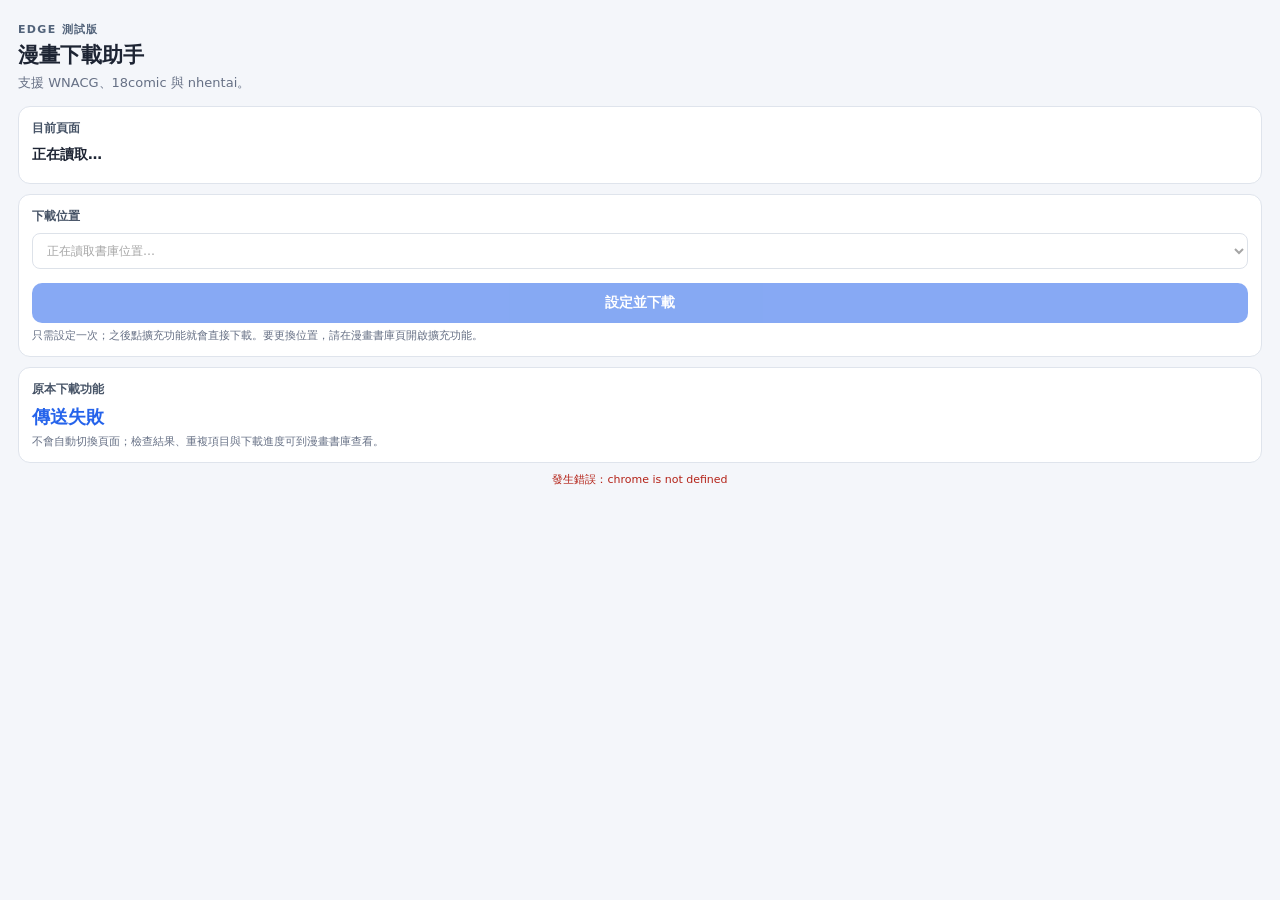
<file: edge-extension/popup.html>
<!doctype html>
<html lang="zh-Hant">
<head>
  <meta charset="utf-8">
  <meta name="viewport" content="width=device-width, initial-scale=1">
  <title>漫畫下載助手</title>
  <link rel="stylesheet" href="popup.css">
</head>
<body>
  <main>
    <header><span class="eyebrow">EDGE 測試版</span><h1>漫畫下載助手</h1><p>支援 WNACG、18comic 與 nhentai。</p></header>
    <section class="card">
      <h2>目前頁面</h2><p id="page-title" class="page-title">正在讀取…</p><p id="page-host" class="muted"></p>
    </section>
    <section class="card">
      <h2>下載位置</h2>
      <select id="root-select" disabled><option value="">正在讀取書庫位置…</option></select>
      <button id="save-button" class="primary" type="button" disabled>設定並下載</button>
      <p class="hint">只需設定一次；之後點擴充功能就會直接下載。要更換位置，請在漫畫書庫頁開啟擴充功能。</p>
    </section>
    <section class="card" hidden>
      <h2>從文件批次加入</h2>
      <input id="url-file" type="file" accept=".txt,.csv,.md,.log,.json,.html,text/plain,text/csv,text/markdown,application/json,text/html">
      <button id="import-button" class="primary" type="button" disabled>讀取文件並加入下載</button>
      <p id="import-summary" class="hint">可讀取文字型文件中的多行網址，並自動去除重複網址。</p>
    </section>
    <section class="card queue-card">
      <h2>原本下載功能</h2>
      <p id="queue-summary" class="queue-summary">準備中…</p>
      <p class="hint">不會自動切換頁面；檢查結果、重複項目與下載進度可到漫畫書庫查看。</p>
    </section>
    <p id="status" class="status" role="status">正在連接漫畫書庫…</p>
  </main>
  <script src="popup.js"></script>
</body>
</html>
</file>
<file: edge-extension/popup.css>
:root { color-scheme: light; font-family: "Microsoft JhengHei UI", "Noto Sans TC", system-ui, sans-serif; color: #1d2433; background: #f4f6fa; }
* { box-sizing: border-box; }
body { margin: 0; min-width: 350px; }
main { padding: 18px; }
header { margin-bottom: 14px; }
.eyebrow { display: inline-block; margin-bottom: 5px; color: #52637a; font-size: 11px; font-weight: 700; letter-spacing: .12em; }
h1, h2, p { margin: 0; }
h1 { font-size: 21px; line-height: 1.3; }
header p { margin-top: 5px; color: #667085; font-size: 13px; }
h2 { color: #475467; font-size: 12px; font-weight: 700; }
.card { margin-top: 10px; padding: 13px; border: 1px solid #dfe4ec; border-radius: 12px; background: #fff; }
.page-title { display: -webkit-box; margin-top: 7px; overflow: hidden; font-size: 14px; font-weight: 700; line-height: 1.45; overflow-wrap: anywhere; -webkit-box-orient: vertical; -webkit-line-clamp: 2; }
.muted, .hint { margin-top: 5px; color: #667085; font-size: 11px; overflow-wrap: anywhere; }
.section-heading { display: flex; align-items: center; justify-content: space-between; gap: 8px; }
label { display: block; margin-top: 12px; margin-bottom: 6px; color: #344054; font-size: 12px; font-weight: 700; }
input, select { width: 100%; padding: 9px 10px; border: 1px solid #cfd6e1; border-radius: 8px; outline: none; background: #fff; font: inherit; font-size: 12px; }
select { margin-top: 8px; }
input:focus, select:focus { border-color: #3b82f6; box-shadow: 0 0 0 3px rgb(59 130 246 / 14%); }
.text-button { padding: 0; border: 0; color: #2563eb; background: transparent; cursor: pointer; font: inherit; font-size: 11px; font-weight: 700; }
.primary { width: 100%; margin-top: 14px; padding: 11px 14px; border: 0; border-radius: 10px; color: #fff; background: #2563eb; cursor: pointer; font: inherit; font-size: 14px; font-weight: 700; }
.primary.hidden { display: none; }
.primary:hover:not(:disabled) { background: #1d4ed8; }
.primary:disabled { cursor: not-allowed; opacity: .55; }
.status { min-height: 32px; margin-top: 9px; color: #667085; font-size: 11px; line-height: 1.45; text-align: center; }
.status.error { color: #b42318; }
.status.success { color: #067647; }
.queue-summary { margin-top: 7px; color: #2563eb; font-size: 18px; font-weight: 800; }
</file>
